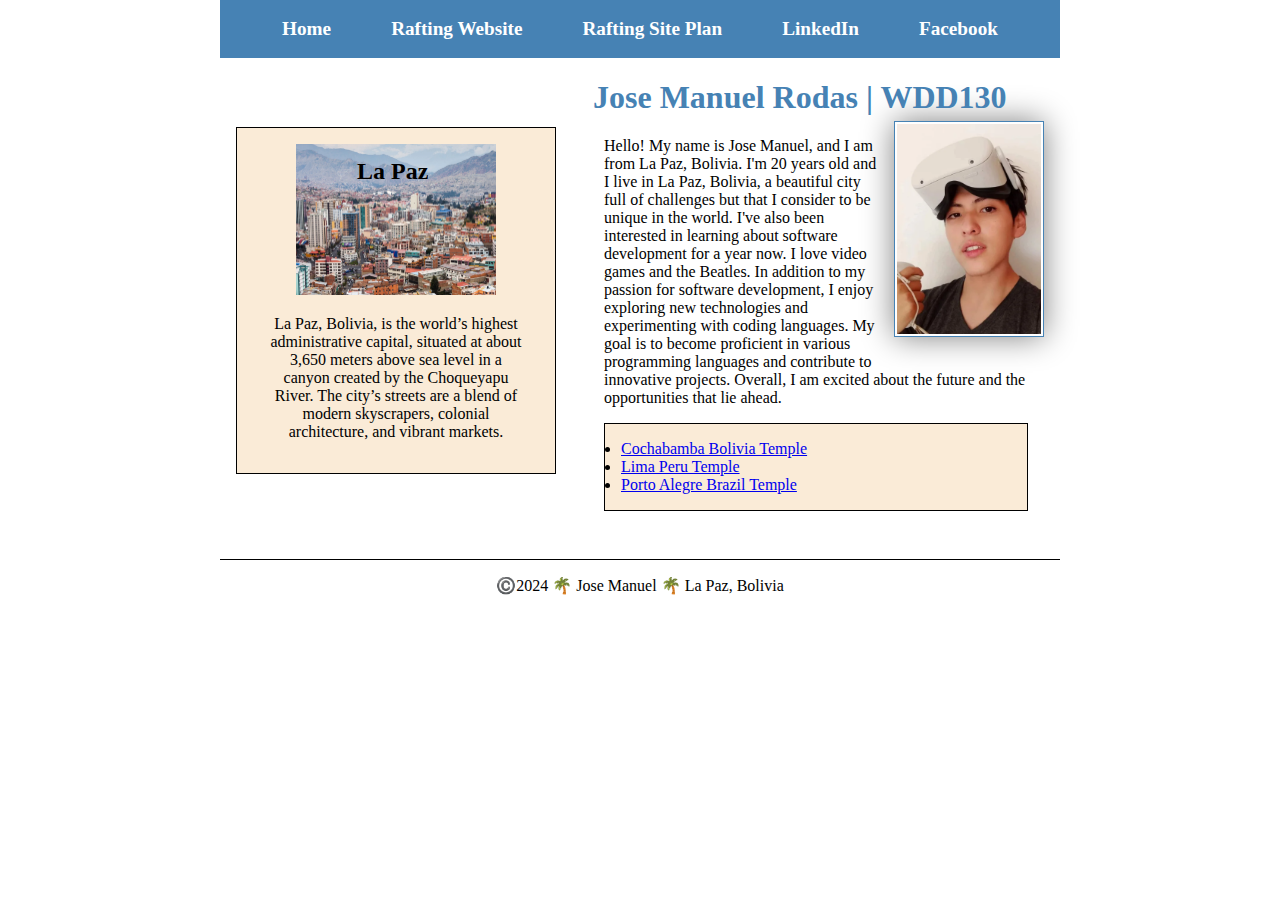
<file: index.html>
<!DOCTYPE html>
<html lang="en-US">
<head>
    <meta charset="utf-8">
    <meta name="viewport" content="width=device-width, initial-scale=1.0">
    <meta name="description" content="Jose Manuel Rodas - BYU-Idaho WDD130 Course home page">
    <meta name="author" content="Jose Manuel Rodas">
    <link rel="stylesheet" href="styles/styles.css">
    <title>Jose Manuel Rodas Villarroel | WDD 130</title>
</head>
<body>
    <header>
        <nav>
            <a href="https://josemarodas.github.io/wdd130/wwr/index.html">Home</a>
            <a href="https://josemarodas.github.io/wdd130/wwr/index.html">Rafting Website</a>
            <a href="https://josemarodas.github.io/wdd130/wwr/index.html">Rafting Site Plan</a>
            <a href="https://linkedin.com">LinkedIn</a>
            <a href="https://facebook.com">Facebook</a>
        </nav>
    </header>
    <div class="grid">
        <main>
            <h1>Jose Manuel Rodas | WDD130</h1>
            <img src="images/profile.png" alt="Hello, my name is Jose Manuel Rodas Villarroel" width="200">
            <p>Hello! My name is Jose Manuel, and I am from La Paz, Bolivia. I'm 20 years old and I live in La Paz, Bolivia, a beautiful city full of challenges but that I consider to be unique in the world. I've also been interested in learning about software development for a year now. I love video games and the Beatles. In addition to my passion for software development, I enjoy exploring new technologies and experimenting with coding languages. My goal is to become proficient in various programming languages and contribute to innovative projects. Overall, I am excited about the future and the opportunities that lie ahead.</p>

            <ul class="box">
                <li><a href="https://www.churchofjesuschrist.org/temples/details/cochabamba-bolivia-temple?lang=eng" target="_blank">Cochabamba Bolivia Temple</a></li>
                <li><a href="https://www.churchofjesuschrist.org/temples/details/lima-peru-temple?lang=eng" target="_blank">Lima Peru Temple</a></li>
                <li><a href="https://www.churchofjesuschrist.org/temples/details/porto-alegre-brazil-temple?lang=eng" target="_blank">Porto Alegre Brazil Temple</a></li>
            </ul>
        </main>
        <aside class="box">
          <h2>La Paz</h2>
          <img src="images/lapazimg.webp" alt="La Paz landscape">
            <p>La Paz, Bolivia, is the world’s highest administrative capital, situated at about 3,650 meters above sea level in a canyon created by the Choqueyapu River. The city’s streets are a blend of modern skyscrapers, colonial architecture, and vibrant markets.</p>
        </aside>
    </div>
    <footer>
      <p>©️2024 🌴 Jose Manuel 🌴 La Paz, Bolivia</p>
    </footer>
</body>
</html>
</file>
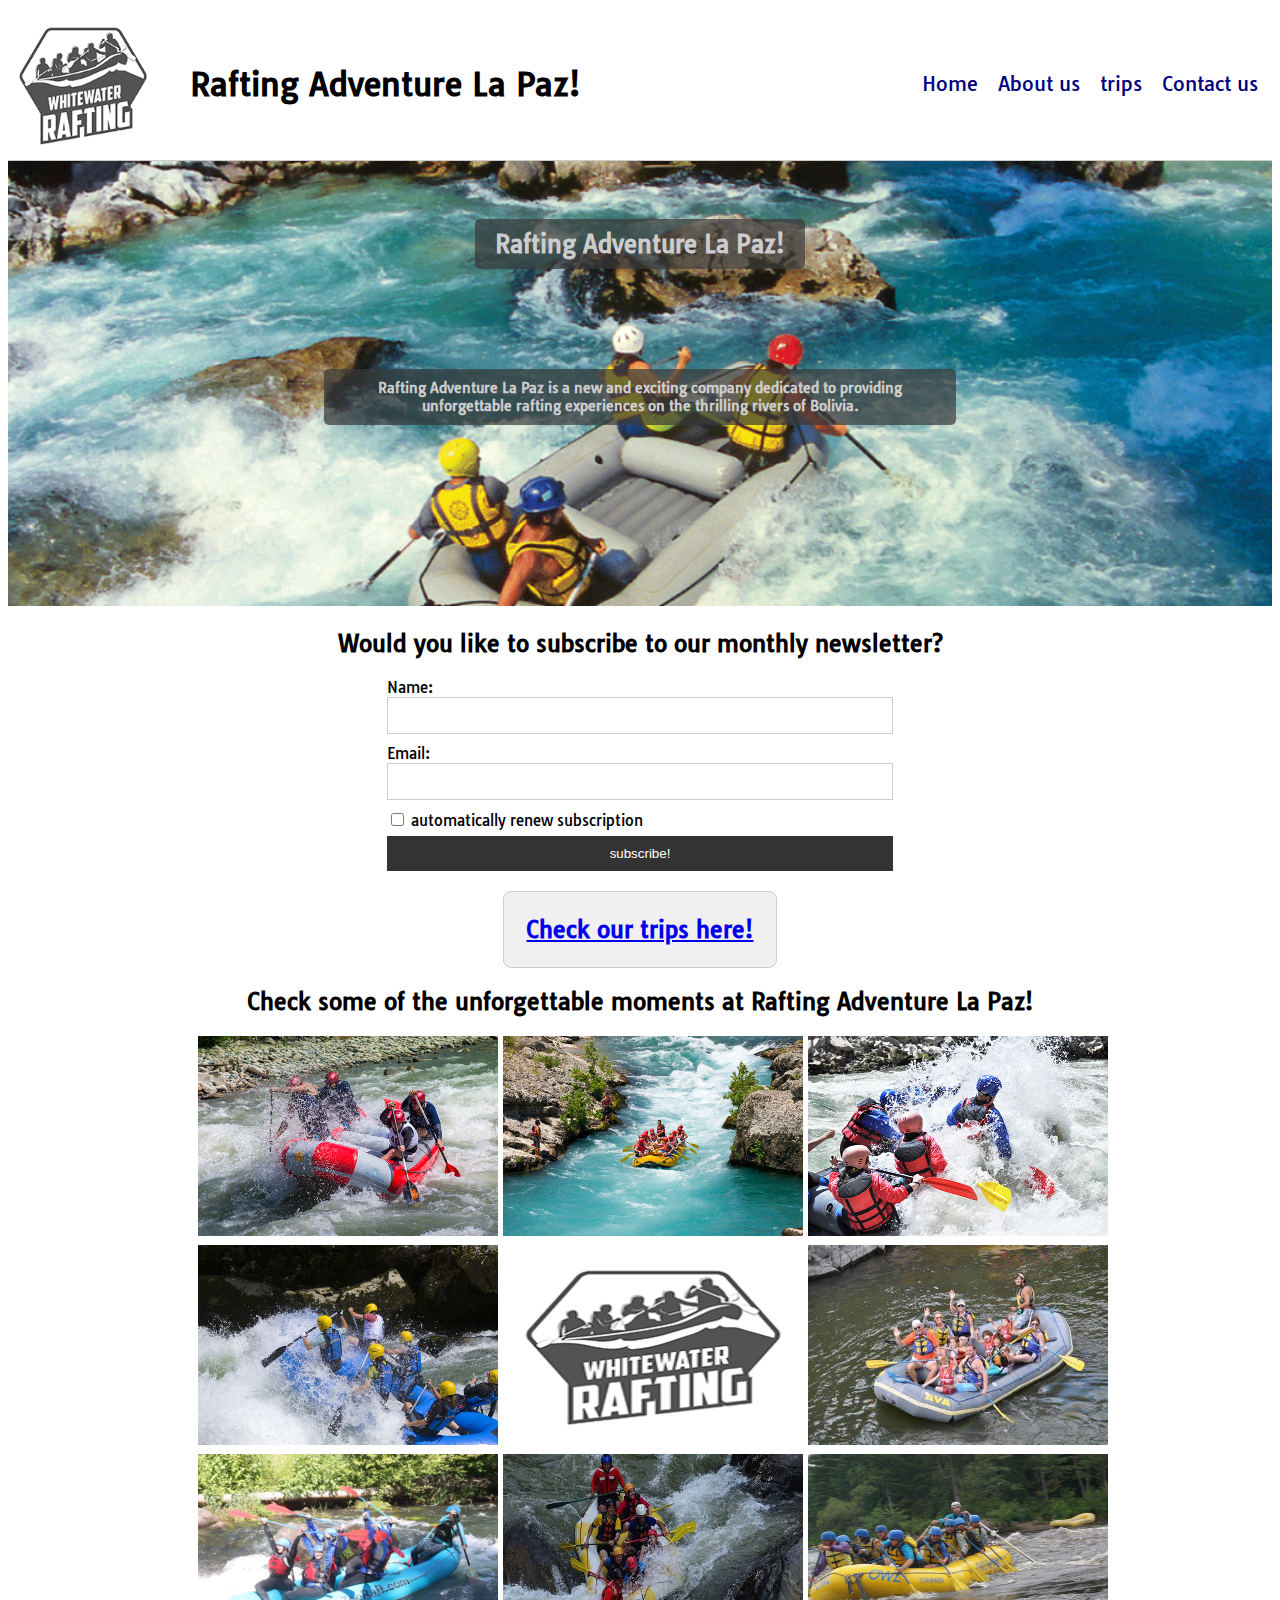
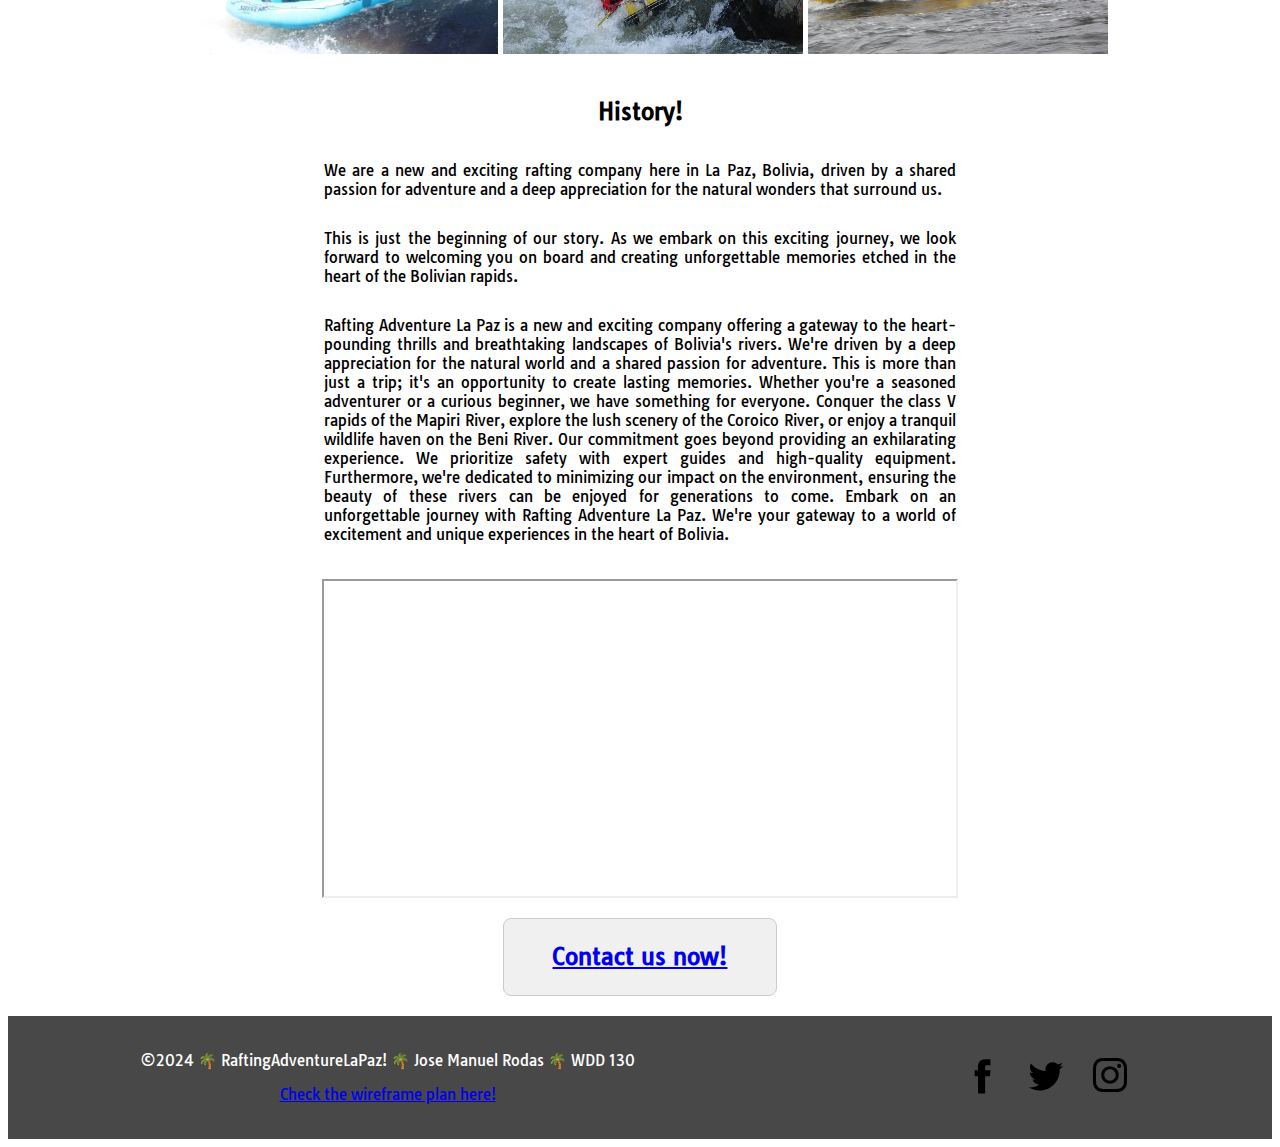
<file: wwr/index.html>
<!DOCTYPE html>
<html lang="en-US">
  <head>
    <meta charset="utf-8">
    <meta name="viewport" content="width=device-width,initial-scale=1.0">
    <title>Home - Rafting Adventure La Paz! </title>
    <meta name="description" content="This is the company's main page. From here, you are redirected to the rest.">
    <meta name="author" content="jose Manuel Rodas">
    <link rel="stylesheet" href="styles/rafting.css">
  </head>

  <body>
    <header>
      <img src="images/logo4.png" alt="Logo"  width="150">
      <h1>Rafting Adventure La Paz!</h1>
      <nav>
          <ul class="navigation">
            <li><a href="https://josemarodas.github.io/wdd130/wwr/index.html">Home</a></li>
            <li><a href="https://josemarodas.github.io/wdd130/wwr/about.html">About us</a></li>
            <li><a href="https://josemarodas.github.io/wdd130/wwr/trips.html">trips</a></li>
            <li><a href="https://josemarodas.github.io/wdd130/wwr/contact.html">Contact us</a></li>
          </ul>
      </nav>
  </header>




    <main>
      <div class="hero">
        <img src="images/home.png" alt="river">
        <h1>Rafting Adventure La Paz!</h1>
        <h2>Rafting Adventure La Paz is a new and exciting company dedicated to providing unforgettable rafting experiences on the thrilling rivers of Bolivia.</h2>
    </div>

    <h2 class="separador">Would you like to subscribe to our monthly newsletter?</h2>

    <div class="contact-form">

      <form action="#">
        
        <label for="name">Name:</label>
        <input type="text" id="name" name="name" required>

        <label for="email">Email:</label>
        <input type="email" id="email" name="email" required>
        <label for="subscribe">
          <input type="checkbox" id="subscribe" name="subscribe">
          automatically renew subscription
        </label>
        <button type="submit" class="botton">subscribe!</button>
      </form>
    </div>

    <div class="separador-botton"><h2><a href="trips.html">Check our trips here!</a></h2></div>

    <h2 class="separador-large">Check some of the unforgettable moments at Rafting Adventure La Paz!</h2>


    <div class="matriz">
      <div class="casilla"><img src="images/main4.jpg" alt="images/main1.jpg" width="300" height="200"></div>
      <div class="casilla"><img src="images/main2.jpg" alt="images/main1.jpg" width="300" height="200"></div>
      <div class="casilla"><img src="images/main3.jpg" alt="images/main1.jpg" width="300" height="200"></div>
      <div class="casilla"><img src="images/main1.jpg" alt="images/main1.jpg" width="300" height="200"></div>
      <div class="casilla"><img src="images/logo4.png" alt="images/main1.jpg" width="300" height="200"></div>
      <div class="casilla"><img src="images/main6.jpeg" alt="images/main1.jpg" width="300" height="200"></div>
      <div class="casilla"><img src="images/main8.jpg" alt="images/main1.jpg" width="300" height="200"></div>
      <div class="casilla"><img src="images/main7.jpg" alt="images/main1.jpg" width="300" height="200"></div>
      <div class="casilla"><img src="images/main9.jpg" alt="images/main1.jpg" width="300" height="200"></div>
    </div>
    

    <section class="contact-info">
      <h2 class="separador">History!</h2>
      <p>We are a new and exciting rafting company here in La Paz, Bolivia, driven by a shared passion for adventure and a deep appreciation for the natural wonders that surround us. </p>
      <p>This is just the beginning of our story. As we embark on this exciting journey, we look forward to welcoming you on board and creating unforgettable memories etched in the heart of the Bolivian rapids. </p>
      <p>Rafting Adventure La Paz is a new and exciting company offering a gateway to the heart-pounding thrills and breathtaking landscapes of Bolivia's rivers. We're driven by a deep appreciation for the natural world and a shared passion for adventure.

        This is more than just a trip; it's an opportunity to create lasting memories. Whether you're a seasoned adventurer or a curious beginner, we have something for everyone. Conquer the class V rapids of the Mapiri River, explore the lush scenery of the Coroico River, or enjoy a tranquil wildlife haven on the Beni River.
        
        Our commitment goes beyond providing an exhilarating experience. We prioritize safety with expert guides and high-quality equipment.  Furthermore, we're dedicated to minimizing our impact on the environment, ensuring the beauty of these rivers can be enjoyed for generations to come.
        
        Embark on an unforgettable journey with Rafting Adventure La Paz. We're your gateway to a world of excitement and unique experiences in the heart of Bolivia. </p>
    </section>

    <iframe width="560" height="315" src="https://www.youtube.com/embed/6pVNewH4_PY?si=h1ymdIiXJaTQM05w" title="YouTube video player" allow="accelerometer; autoplay; clipboard-write; encrypted-media; gyroscope; picture-in-picture; web-share" referrerpolicy="strict-origin-when-cross-origin" allowfullscreen class="separador"></iframe>

    <div class="separador-botton"><h2><a href="contact.html">Contact us now!</a></h2></div>


    </main>
    
    <footer>
    
      <div class="contenedor">
        <div class="logo">
          <p>©2024 🌴 RaftingAdventureLaPaz! 🌴 Jose Manuel Rodas 🌴 WDD 130</p>
          <p><a href="https://app.moqups.com/Nqrs5NnYlxQltA5nu0N67SnGBFyj7POd/view/page/ad64222d5">Check the wireframe plan here!</a></p>
        </div>
        <div class="enlaces">
          <a href="https://facebook.com">
            <img src="images/facebook.svg" alt="Facebook" width="40">
          </a>
          <a href="https://twitter.com">
            <img src="images/twitter.svg" alt="Twitter" width="40">
          </a>
          <a href="https://instagram.com">
            <img src="images/twitter2.svg" alt="Instagram" width="40">
          </a>
        </div>
      </div>
    </footer>
  </body>
</html>
</file>
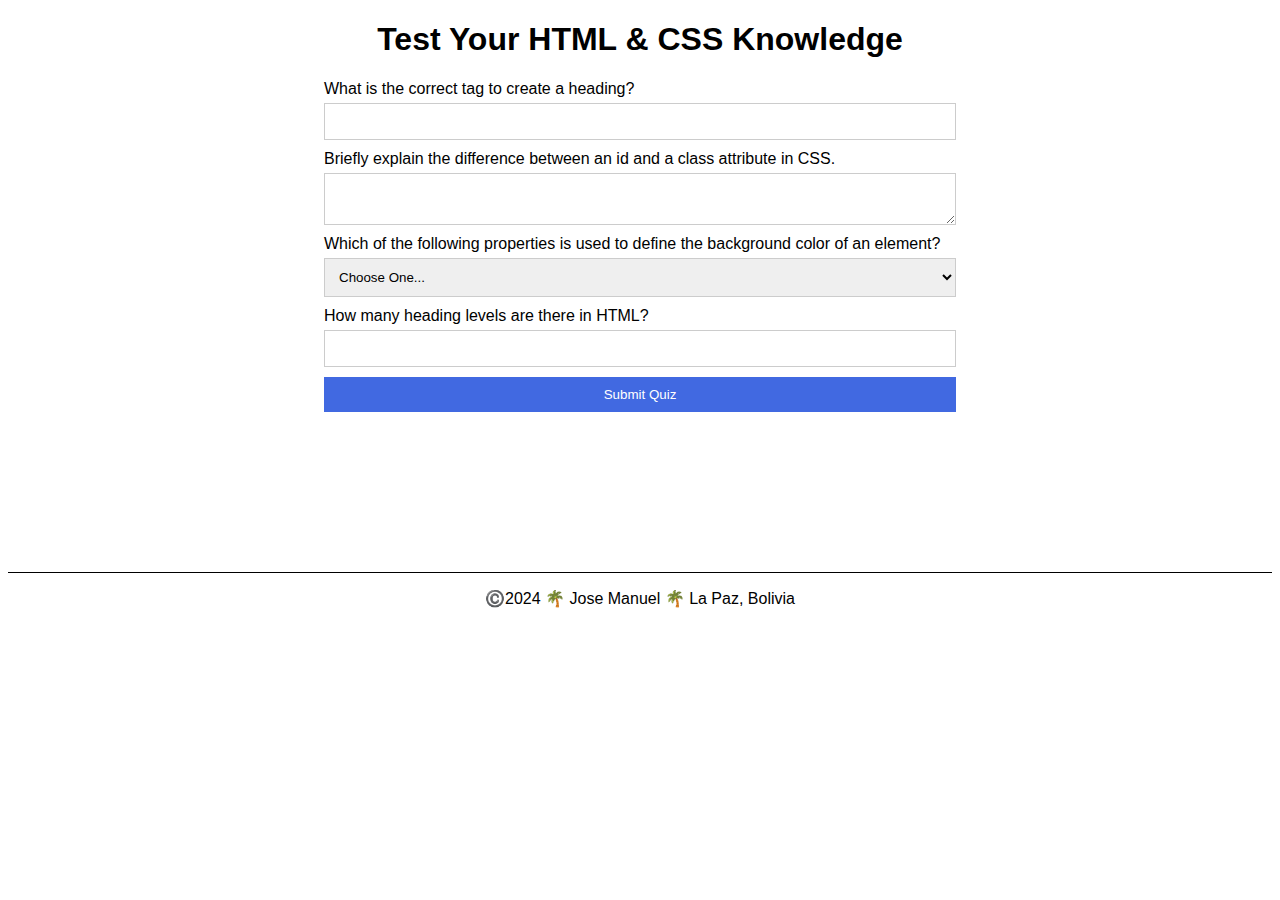
<file: quiz.html>
<!DOCTYPE html>
<html lang="en">
<head>
  <meta charset="UTF-8">
  <meta name="viewport" content="width=device-width, initial-scale=1.0">
  <meta name="description" content="Jose Manuel Rodas - BYU-Idaho WDD130 HTML & CSS Quiz">
  <meta name="author" content="Jose Manuel Rodas">
  <title>HTML & CSS Quiz</title>
  <link rel="stylesheet" href="styles/quiz.css">
</head>
<body>
  <h1>Test Your HTML & CSS Knowledge</h1>
  <form action="#">
    <label for="q1">What is the correct tag to create a heading?</label>
    <input type="text" id="q1" name="q1" required>

    <label for="q2"> Briefly explain the difference between an id and a class attribute in CSS.</label>
    <textarea id="q2" name="q2" required></textarea>

    <label for="q3">Which of the following properties is used to define the background color of an element?</label>
    <select id="q3" name="q3" required>
      <option value="" selected disabled>Choose One...</option>
      <option value="background">Background</option>
      <option value="color">Color</option>
      <option value="background-color">Background Color</option>
    </select>

    <label for="q4">How many heading levels are there in HTML?</label>
    <input type="number" id="q4" name="q4" min="1" max="100" required>

    <button type="submit" class="submit-btn">Submit Quiz</button>
  </form>
  <footer>
    <p>©️2024 🌴 Jose Manuel 🌴 La Paz, Bolivia</p>
  </footer>
</body>
</html>
</file>
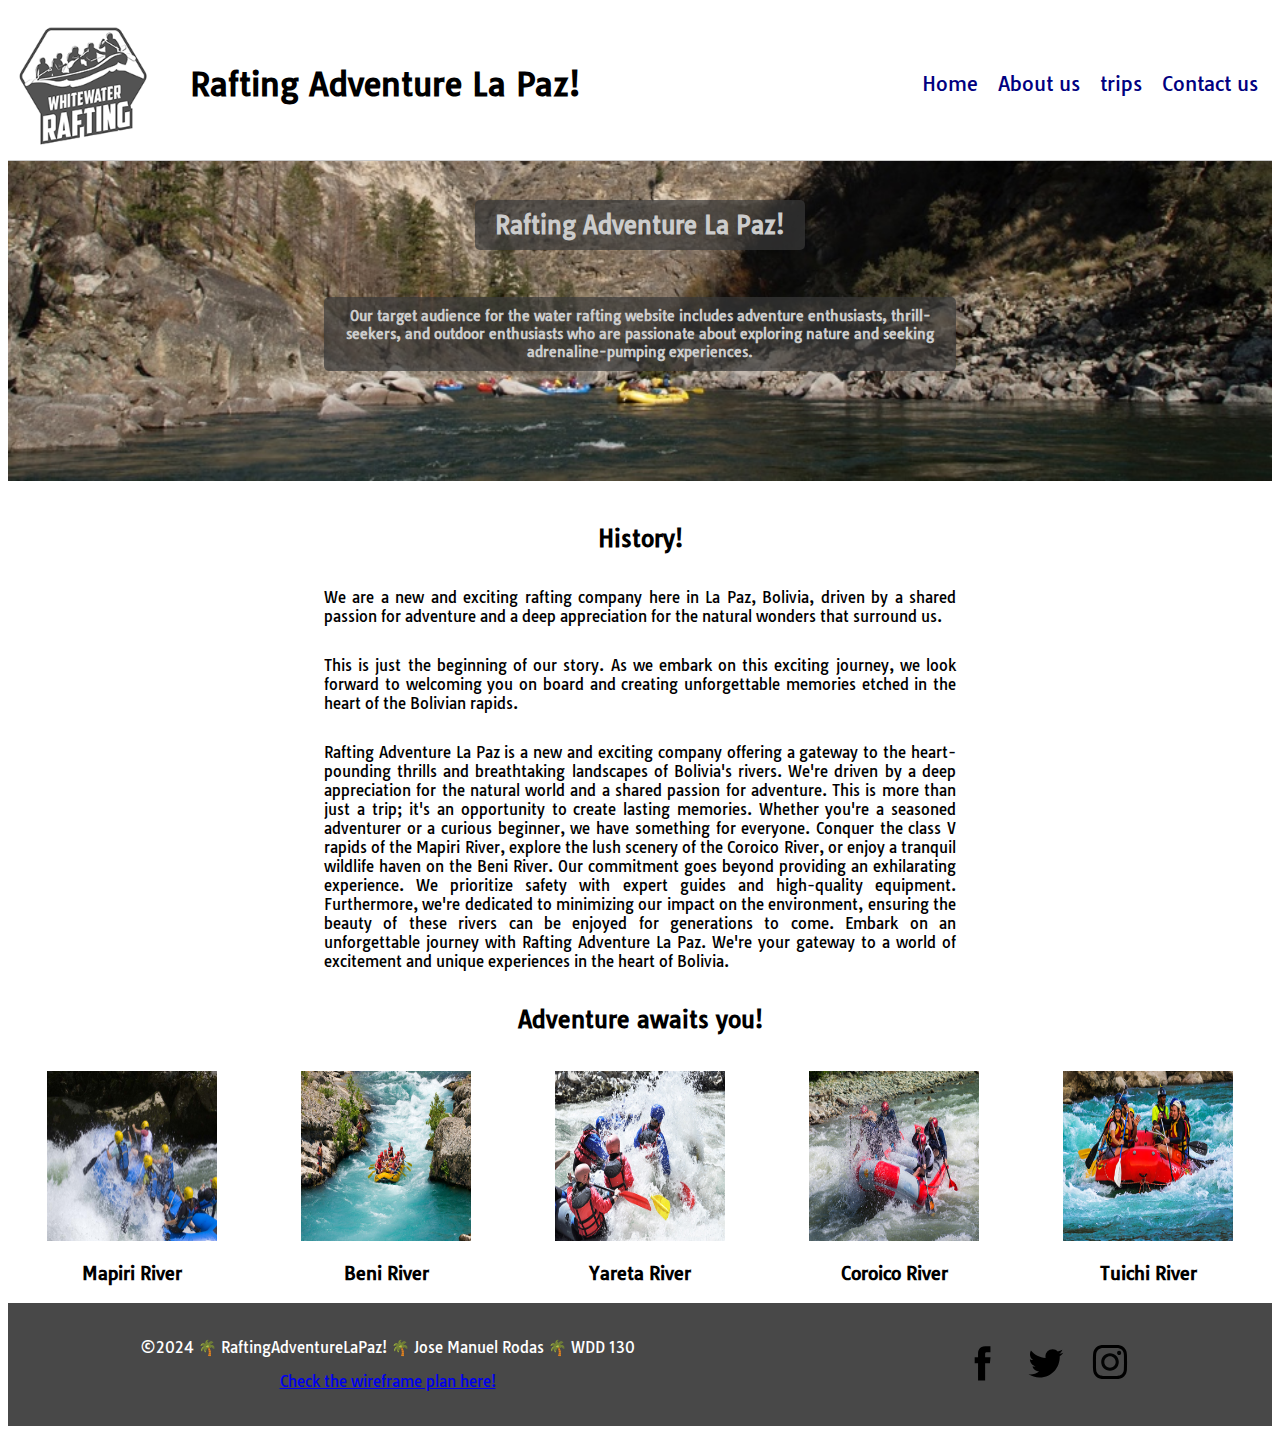
<file: wwr/about.html>
<!DOCTYPE html>
<html lang="en-US">
  <head>
    <meta charset="utf-8">
    <meta name="viewport" content="width=device-width,initial-scale=1.0">
    <title>About Us - Rafting Adventure La Paz! </title>
    <meta name="description" content="this page provides information and history about our services.">
    <meta name="author" content="jose Manuel Rodas">
    <link rel="stylesheet" href="styles/rafting.css">
  </head>

  <body>
    <header>
      <img src="images/logo4.png" alt="Logo"  width="150">
      <h1>Rafting Adventure La Paz!</h1>
      <nav>
          <ul class="navigation">
            <li><a href="https://josemarodas.github.io/wdd130/wwr/index.html">Home</a></li>
            <li><a href="https://josemarodas.github.io/wdd130/wwr/about.html">About us</a></li>
            <li><a href="https://josemarodas.github.io/wdd130/wwr/trips.html">trips</a></li>
            <li><a href="https://josemarodas.github.io/wdd130/wwr/contact.html">Contact us</a></li>
          </ul>
      </nav>
  </header>
    <main>
        <div class="hero">
            <img src="images/river.jpg" alt="river">
            <h1>Rafting Adventure La Paz!</h1>
            <h2>Our target audience for the water rafting website includes adventure enthusiasts, thrill-seekers, and outdoor enthusiasts who are passionate about exploring nature and seeking adrenaline-pumping experiences.</h2>
        </div>


          <section class="contact-info">
            <h2 class="separador">History!</h2>
            <p>We are a new and exciting rafting company here in La Paz, Bolivia, driven by a shared passion for adventure and a deep appreciation for the natural wonders that surround us. </p>
            <p>This is just the beginning of our story. As we embark on this exciting journey, we look forward to welcoming you on board and creating unforgettable memories etched in the heart of the Bolivian rapids. </p>
            <p>Rafting Adventure La Paz is a new and exciting company offering a gateway to the heart-pounding thrills and breathtaking landscapes of Bolivia's rivers. We're driven by a deep appreciation for the natural world and a shared passion for adventure.

              This is more than just a trip; it's an opportunity to create lasting memories. Whether you're a seasoned adventurer or a curious beginner, we have something for everyone. Conquer the class V rapids of the Mapiri River, explore the lush scenery of the Coroico River, or enjoy a tranquil wildlife haven on the Beni River.
              
              Our commitment goes beyond providing an exhilarating experience. We prioritize safety with expert guides and high-quality equipment.  Furthermore, we're dedicated to minimizing our impact on the environment, ensuring the beauty of these rivers can be enjoyed for generations to come.
              
              Embark on an unforgettable journey with Rafting Adventure La Paz. We're your gateway to a world of excitement and unique experiences in the heart of Bolivia. </p>
          </section>
          
          
          <h2 class="separador">Adventure awaits you!</h2>
      
          <section class="adventure-profiles">

            <div class="adventure">
                <div class="adventure-info">
                  <figure><img src="images/main1.jpg" alt="Jose Manuel"></figure>
                  <h3>Mapiri River</h3>

                </div>
              </div>
          
            <div class="adventure">
                <div class="adventure-info">
                  <figure><img src="images/main2.jpg" alt="Jose Manuel"></figure>
                  <h3>Beni River</h3>
                </div>
              </div>
          
            <div class="adventure">
                <div class="adventure-info">
                  <figure><img src="images/main3.jpg" alt="Jose Manuel"></figure>

                  <h3>Yareta River</h3>

                </div>
              </div>
            <div class="adventure">
                <div class="adventure-info">
                  <figure><img src="images/main4.jpg" alt="Jose Manuel"></figure>

                  <h3>Coroico River </h3>
                </div>
              </div>
            <div class="adventure">
                <div class="adventure-info">
                  <figure><img src="images/main5.jpg" alt="Jose Manuel"></figure>

                  <h3>Tuichi River</h3>
                </div>
              </div>


          </section>

    </main>
    
    <footer>
    
      <div class="contenedor">
        <div class="logo">
          <p>©2024 🌴 RaftingAdventureLaPaz! 🌴 Jose Manuel Rodas 🌴 WDD 130</p>
          <p><a href="https://app.moqups.com/1E2ooCnWMgtVulHUfvJ0PT9pUT8XqrC2/view/page/ad64222d5">Check the wireframe plan here!</a></p>
        </div>
        <div class="enlaces">
          <a href="https://facebook.com">
            <img src="images/facebook.svg" alt="Facebook" width="40">
          </a>
          <a href="https://twitter.com">
            <img src="images/twitter.svg" alt="Twitter" width="40">
          </a>
          <a href="https://instagram.com">
            <img src="images/twitter2.svg" alt="Instagram" width="40">
          </a>
        </div>
      </div>
    </footer>
  </body>
</html>
</file>
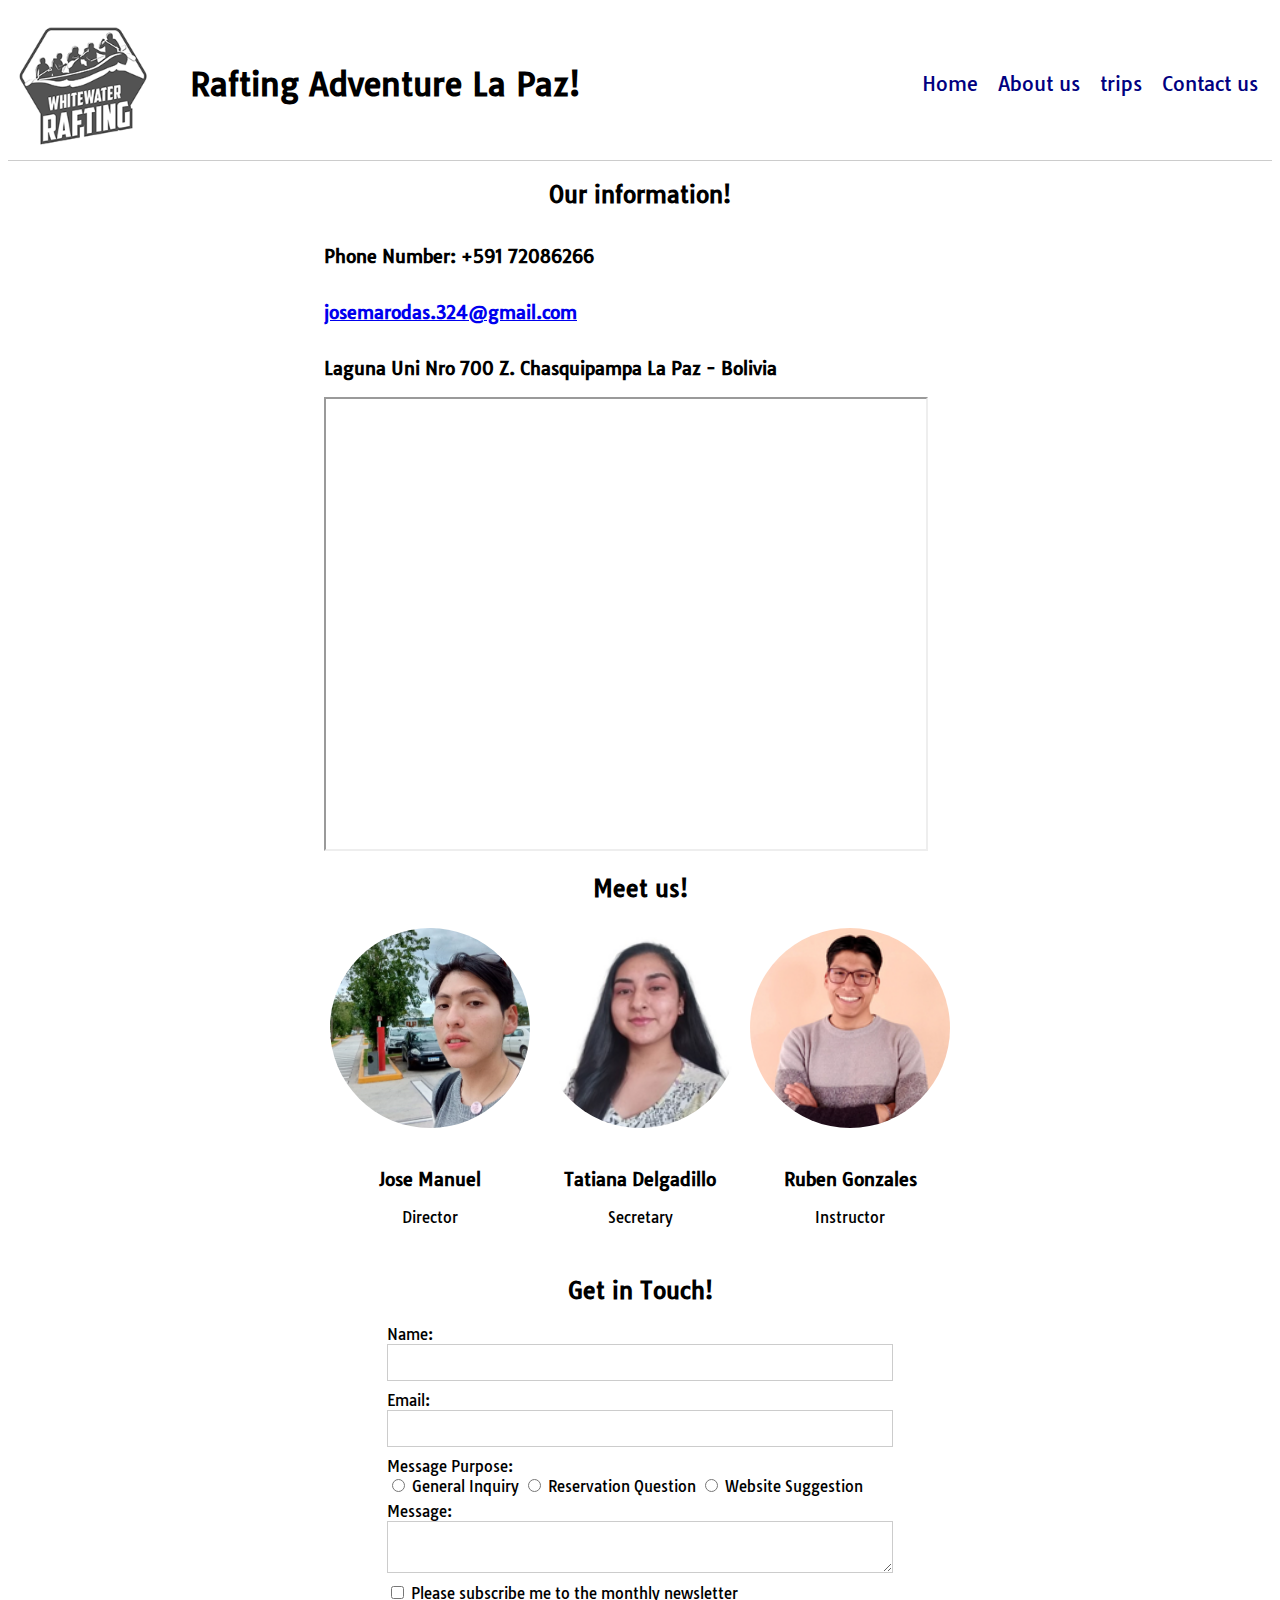
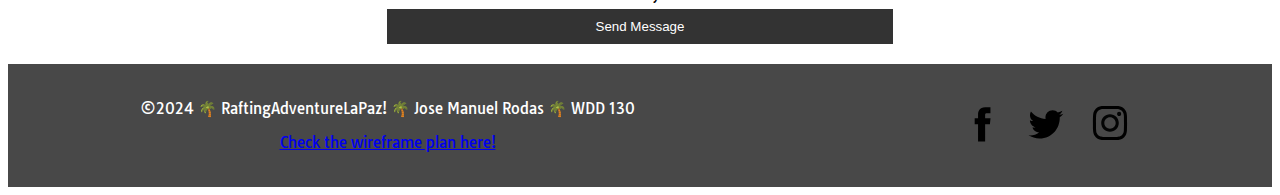
<file: wwr/contact.html>
<!DOCTYPE html>
<html lang="en-US">
  <head>
    <meta charset="utf-8">
    <meta name="viewport" content="width=device-width,initial-scale=1.0">
    <title>Contact - Rafting Adventure La Paz!</title>
    <meta name="description" content="This page provides all the information you need about the company, employees, and how to reach us. I included my 
    contact details and a contact form.">
    <meta name="author" content="jose Manuel Rodas">
    <link rel="stylesheet" href="styles/rafting.css">
  </head>

  <body>
    <header>
      <img src="images/logo4.png" alt="Logo"  width="150">
      <h1>Rafting Adventure La Paz!</h1>
      <nav>
          <ul class="navigation">
            <li><a href="https://josemarodas.github.io/wdd130/wwr/index.html">Home</a></li>
            <li><a href="https://josemarodas.github.io/wdd130/wwr/about.html">About us</a></li>
            <li><a href="https://josemarodas.github.io/wdd130/wwr/trips.html">trips</a></li>
            <li><a href="https://josemarodas.github.io/wdd130/wwr/contact.html">Contact us</a></li>
          </ul>
      </nav>
  </header>
  
  <main>

    <h2 class="separador">Our information!</h2>

    
    <section class="contact-info">
      <h3>Phone Number: +591 72086266</h3>
      <h3><a href="mailto:josemarodas.324@gmail.com"> josemarodas.324@gmail.com</a></h3>
      <h3>Laguna Uni Nro 700 Z. Chasquipampa La Paz - Bolivia</h3>
      <div class="map-container">
        <iframe src="https://www.google.com/maps/embed?pb=!1m14!1m12!1m3!1d4554.801091501426!2d-68.01304616890488!3d-16.546838095766798!2m3!1f0!2f0!3f0!3m2!1i1024!2i768!4f13.1!5e0!3m2!1sen!2sbo!4v1712715864019!5m2!1sen!2sbo" width="600" height="450" allowfullscreen="" loading="lazy" referrerpolicy="no-referrer-when-downgrade"></iframe>
        </div>
    </section>


    <h2 class="separador">Meet us!</h2>

    <section class="employee-profiles">

      <div class="employees">
        <img src="images/emp3.jpeg" alt="Jose Manuel">
          <div class="profile-info">
            <h3>Jose Manuel</h3>
            <p>Director</p>
          </div>
        </div>
    
      <div class="employees">
        <img src="images/emp4.webp" alt="images/emp4.webp">
          <div class="profile-info">
            <h3>Tatiana Delgadillo</h3>
            <p>Secretary</p>
          </div>
        </div>
    
      <div class="employees">
        <img src="images/emp2.webp" alt="Ruben Gonzales">
          <div class="profile-info">
            <h3>Ruben Gonzales</h3>
            <p>Instructor</p>
          </div>
        </div>
    </section>

    <h2 class="separador">Get in Touch!</h2>


    <div class="contact-form">

      <form action="#">
        
        <label for="name">Name:</label>
        <input type="text" id="name" name="name" required>

        <label for="email">Email:</label>
        <input type="email" id="email" name="email" required>

        <label>Message Purpose:</label>
        <div class="radio-group">
          <input type="radio" id="general" name="purpose" value="general" required>
          <label for="general">General Inquiry</label>
          <input type="radio" id="reservation" name="purpose" value="reservation" required>
          <label for="reservation">Reservation Question</label>
          <input type="radio" id="website" name="purpose" value="website" required>
          <label for="website">Website Suggestion</label>
        </div>

        <label for="message">Message:</label>
        <textarea id="message" name="message" required></textarea>

        <label for="subscribe">
          <input type="checkbox" id="subscribe" name="subscribe">
          Please subscribe me to the monthly newsletter
        </label>
        <button type="submit" class="botton">Send Message</button>
      </form>
    </div>
  </main>

  <footer>
    
    <div class="contenedor">
      <div class="logo">
        <p>©2024 🌴 RaftingAdventureLaPaz! 🌴 Jose Manuel Rodas 🌴 WDD 130</p>
        <p><a href="https://app.moqups.com/1E2ooCnWMgtVulHUfvJ0PT9pUT8XqrC2/view/page/ad64222d5">Check the wireframe plan here!</a></p>
      </div>
      <div class="enlaces">
        <a href="https://facebook.com">
          <img src="images/facebook.svg" alt="Facebook" width="40">
        </a>
        <a href="https://twitter.com">
          <img src="images/twitter.svg" alt="Twitter" width="40">
        </a>
        <a href="https://instagram.com">
          <img src="images/twitter2.svg" alt="Instagram" width="40">
        </a>
      </div>
    </div>
  </footer>
  </body>
</html>
</file>
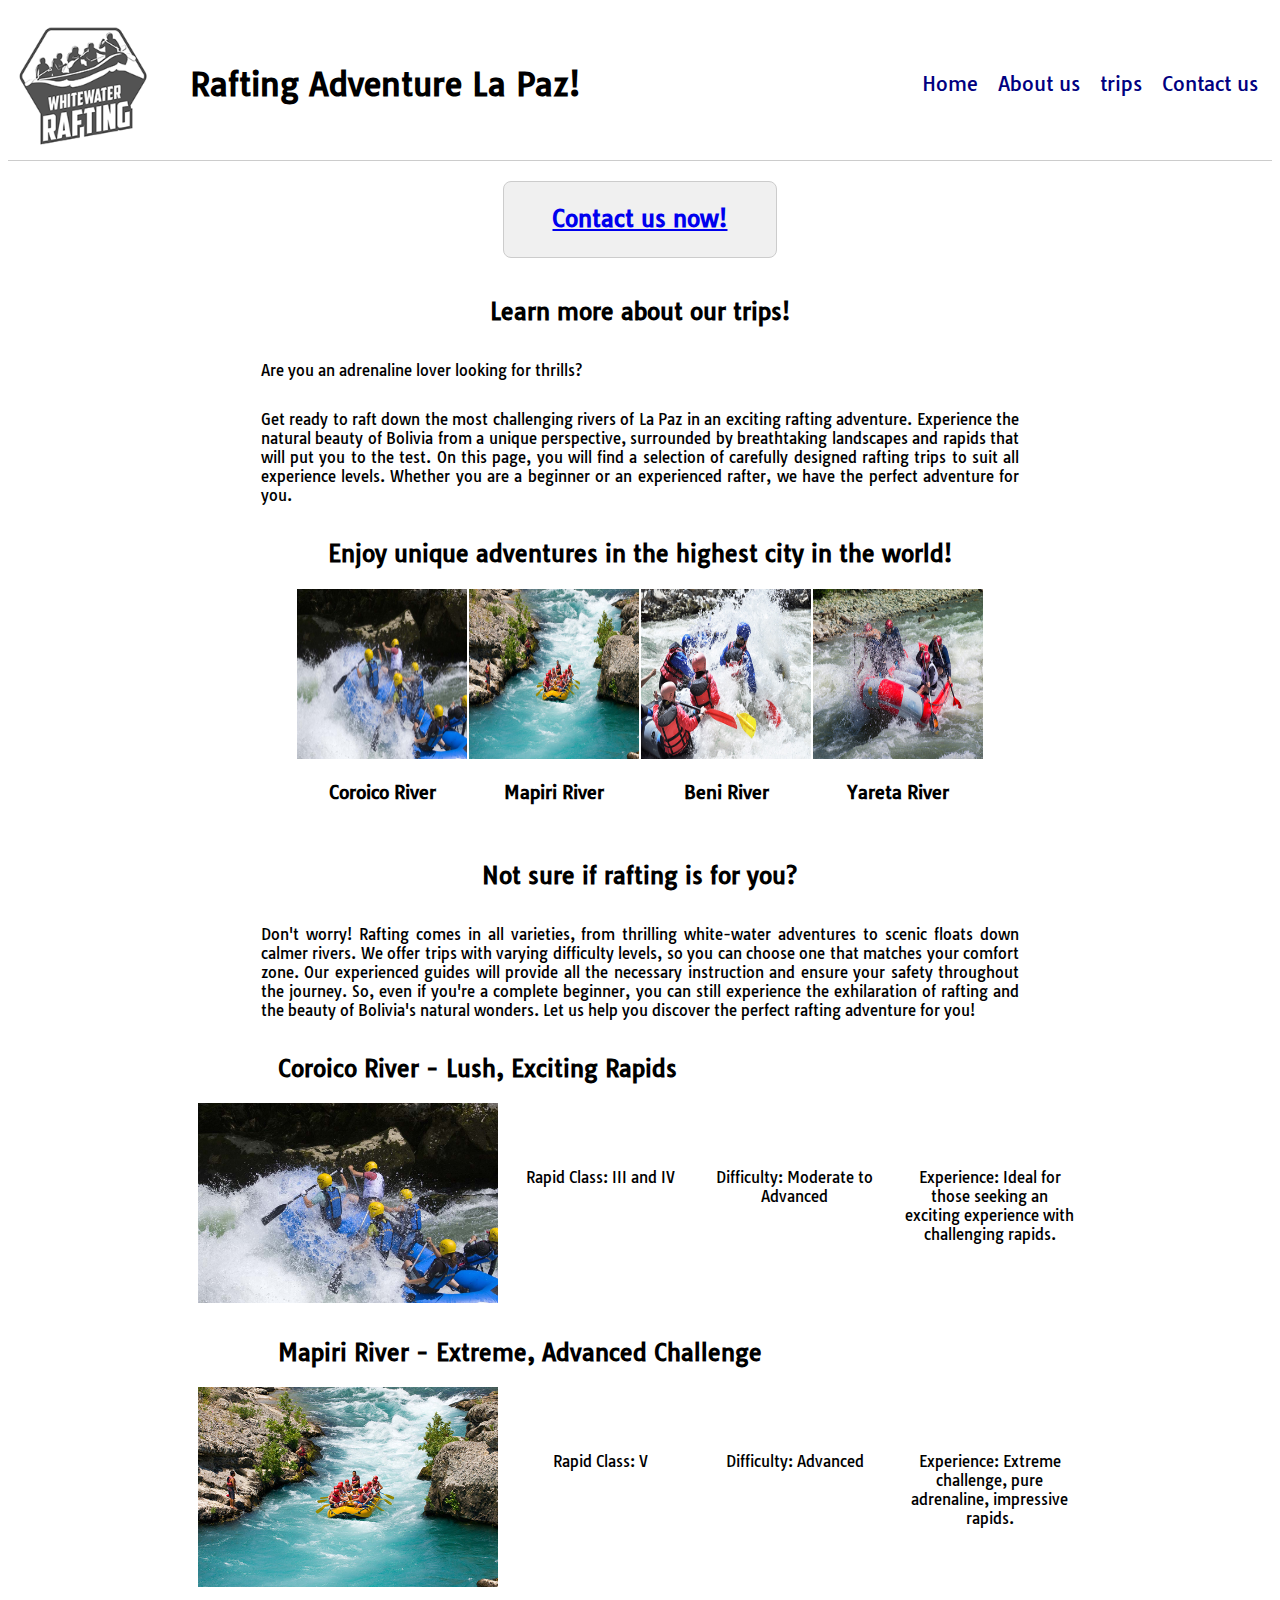
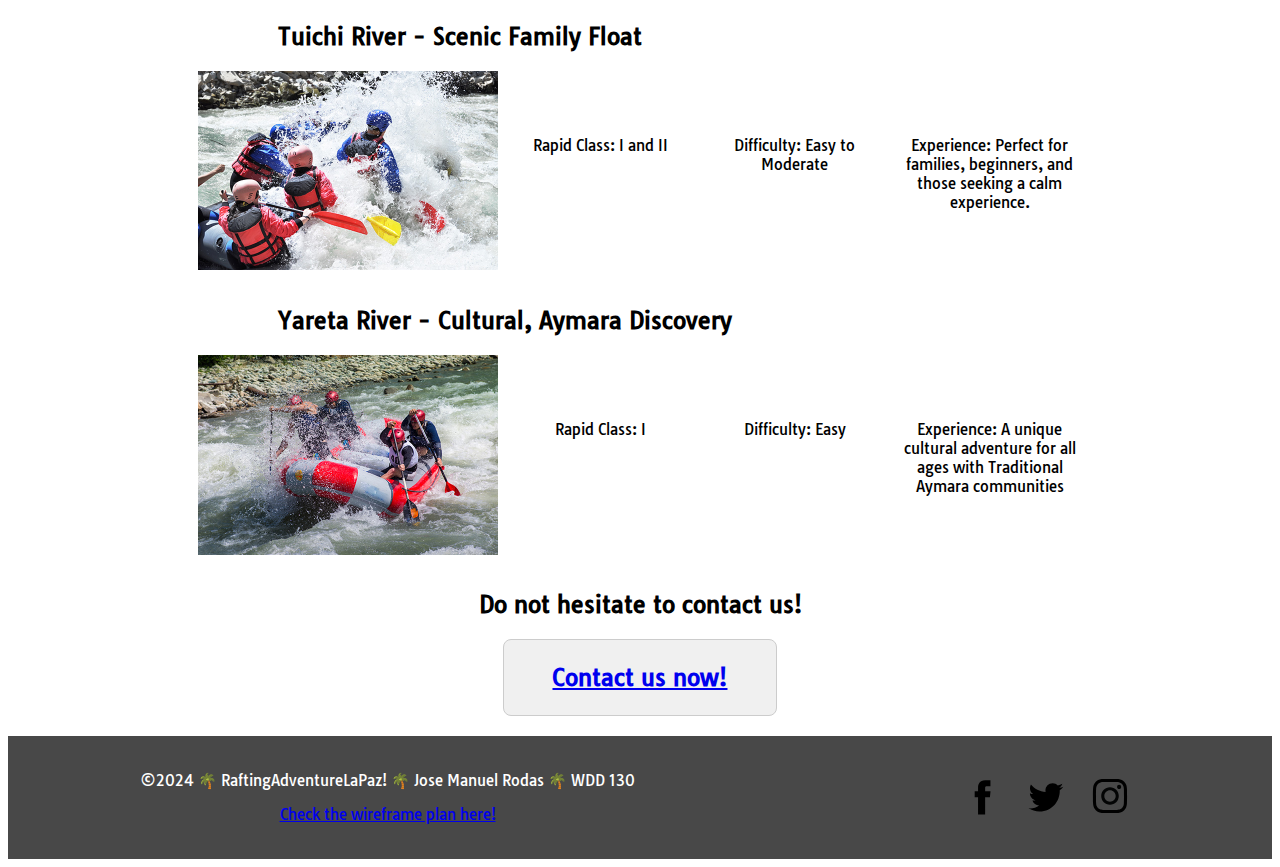
<file: wwr/trips.html>
<!DOCTYPE html>
<html lang="en-US">
  <head>
    <meta charset="utf-8">
    <meta name="viewport" content="width=device-width,initial-scale=1.0">
    <title>Trips - Rafting Adventure La Paz!</title>
    <meta name="description" content="On this page, examples of routes and the services offered are displayed.">
    <meta name="author" content="jose Manuel Rodas">
    <link rel="stylesheet" href="styles/rafting.css">
  </head>

  <body>
    <header>
      <img src="images/logo4.png" alt="Logo"  width="150">
      <h1>Rafting Adventure La Paz!</h1>
      <nav>
          <ul class="navigation">
            <li><a href="https://josemarodas.github.io/wdd130/wwr/index.html">Home</a></li>
            <li><a href="https://josemarodas.github.io/wdd130/wwr/about.html">About us</a></li>
            <li><a href="https://josemarodas.github.io/wdd130/wwr/trips.html">trips</a></li>
            <li><a href="https://josemarodas.github.io/wdd130/wwr/contact.html">Contact us</a></li>
          </ul>
      </nav>
  </header>
    <main>

        <div class="separador-botton"><h2><a href="contact.html">Contact us now!</a></h2></div>


          <section class="info">
            <h2 class="separador">Learn more about our trips!</h2>
            <p>Are you an adrenaline lover looking for thrills?</p>
            <p>Get ready to raft down the most challenging rivers of La Paz in an exciting rafting adventure. Experience the natural beauty of Bolivia from a unique perspective,
               surrounded by breathtaking landscapes and rapids that will put you to the test. On this page, you will find a selection of carefully designed rafting trips to suit all experience levels. Whether you are a beginner or an experienced rafter, we have the perfect adventure for you.</p>
          </section>
          
          
          <h2 class="separador">Enjoy unique adventures in the highest city in the world!</h2>
      
          <section class="adventure-profiles">

            <div class="adventure">
              <img src="images/main1.jpg" alt="Jose Manuel">
                <div class="adventure-info">
                  <h3>Coroico River </h3>
                </div>
              </div>
          
            <div class="adventure">
              <img src="images/main2.jpg" alt="images/emp4.webp">
                <div class="adventure-info">
                  <h3>Mapiri River</h3>
                </div>
              </div>
          
            <div class="adventure">
              <img src="images/main3.jpg" alt="Ruben Gonzales">
                <div class="adventure-info">
                  <h3>Beni River</h3>
                </div>
              </div>
            <div class="adventure">
              <img src="images/main4.jpg" alt="Ruben Gonzales">
                <div class="adventure-info">
                  <h3>Yareta River</h3>
                </div>
              </div>
          </section>





          <section class="info">
            <h2 class="separador">Not sure if rafting is for you?</h2>
            <p>Don't worry! Rafting comes in all varieties, from thrilling white-water adventures to scenic floats down calmer rivers. We offer trips with varying difficulty levels, so you can choose one that matches your comfort zone.
               Our experienced guides will provide all the necessary instruction and ensure your safety throughout the journey.  So, even if you're a complete beginner, you can still experience the exhilaration of rafting and the beauty of Bolivia's natural wonders. Let us help you discover the perfect rafting adventure for you!</p>
          </section>



        <h2 class="trips-name">Coroico River - Lush, Exciting Rapids </h2>

        <div class="trips-history">
          <img src="images/main1.jpg" alt="Logo"  width="300">
          <p>Rapid Class: III and IV</p>
          <p>Difficulty: Moderate to Advanced</p>
          <p>Experience: Ideal for those seeking an exciting experience with challenging rapids.</p>
        </div>

        <h2 class="trips-name">Mapiri River - Extreme, Advanced Challenge</h2>

        <div class="trips-history">
          <img src="images/main2.jpg" alt="Logo"  width="300">
          <p>Rapid Class: V</p>
          <p>Difficulty: Advanced</p>
          <p>Experience: Extreme challenge, pure adrenaline, impressive rapids.</p>
        </div>
        <h2 class="trips-name">Tuichi River - Scenic Family Float</h2>

        <div class="trips-history">
          <img src="images/main3.jpg" alt="Logo"  width="300">
          <p>Rapid Class: I and II</p>
          <p>Difficulty: Easy to Moderate</p>
          <p>Experience: Perfect for families, beginners, and those seeking a calm experience.</p>
        </div>
        <h2 class="trips-name">Yareta River - Cultural, Aymara Discovery</h2>

        <div class="trips-history">
          <img src="images/main4.jpg" alt="Logo"  width="300">
          <p>Rapid Class: I </p>
          <p>Difficulty: Easy </p>
          <p>Experience: A unique cultural adventure for all ages with Traditional Aymara communities</p>
        </div>


        <h2 class="separador">Do not hesitate to contact us!</h2>
        <div class="separador-botton"><h2><a href="contact.html">Contact us now!</a></h2></div>









    </main>





    
    <footer>
    
      <div class="contenedor">
        <div class="logo">
          <p>©2024 🌴 RaftingAdventureLaPaz! 🌴 Jose Manuel Rodas 🌴 WDD 130</p>
          <p><a href="https://app.moqups.com/1E2ooCnWMgtVulHUfvJ0PT9pUT8XqrC2/view/page/ad64222d5">Check the wireframe plan here!</a></p>
        </div>
        <div class="enlaces">
          <a href="https://facebook.com">
            <img src="images/facebook.svg" alt="Facebook" width="40">
          </a>
          <a href="https://twitter.com">
            <img src="images/twitter.svg" alt="Twitter" width="40">
          </a>
          <a href="https://instagram.com">
            <img src="images/twitter2.svg" alt="Instagram" width="40">
          </a>
        </div>
      </div>
    </footer>
  </body>
</html>
</file>
<file: styles/styles.css>
* {
  margin: 0;
  padding: 0;
  box-sizing: border-box;
}

nav { 
    background-color: steelblue;
    padding: 10px;
    display: flex;
    justify-content: space-evenly;
    align-items: center;
 }


 nav a {
  display: block;
  padding: 0.5rem;
  text-decoration: none;
  font-size: 1.2rem;
  font-weight: 700;
  color: #fff;
}

h1 { 
    padding: 5px;
    color: steelblue;

}

header, footer, .grid {
  margin: 0 auto;
  max-width: 840px;
}


.grid {
  display: grid;
  align-items: center;
}

main {
  grid-column: 2;
  margin: 1rem;
}


main img {
  width: 150px;
  height: auto;
  border: 1px solid steelblue;
  padding: 2px;
  box-shadow: 0 0 30px gray;
  float: right;
  margin: 0 0 1rem 1rem;

}

p {
  margin: 1rem;
}

aside {
  width: 20em;
  text-align: center;
  position: relative;
  grid-column: 1;
  grid-row: 1;
}


aside img {
  width: 200px;
  height: auto;
}

aside h2 {
  position: absolute;
  left: 120px;
  top: 30px;
}


footer {
  margin-top: 1em;
  border-top: 1px solid #000;
  text-align: center;
  grid-column: 2;
  
}



/* Class Selectors */

.box {
  margin: 1em;
  border: 1px solid black;
  padding: 1rem;
  background-color: antiquewhite;
  color: #000;
}
</file>
<file: wwr/styles/rafting.css>
@import url('https://fonts.googleapis.com/css2?family=Tauri&display=swap');

:root {
    --primary-color: #A40E4C;
    --secondary-color: #2C2C54;
    --accent1-color: #ACC3A6;
    --accent2-color: #F5D6BA;
    --heading-font: 'Tauri', serif;
    --paragraph-font: 'Tauri', serif;
    --nav-background-color: #F5D6BA;
    --nav-link-color: #F49D6E;
    --nav-hover-link-color: #F5D6BA;
    --nav-hover-background-color: #F49D6E;
}

body{
    font-family: tauri;
    font-size: 15px;
}


header {
    background-color: #ffffff;
    color: #000000;
    display: flex;
    align-items: center;
    border-bottom: 1px solid #ccc;
}



h1 {
    font-size: 2rem;
    font-family: Tauri, sans-serif;
    padding: 2rem;
}

nav {
    text-align: left;
}

.navigation {
    padding-left: 300px;
    display: flex;
    list-style: none;
}

.navigation a {
    font-size: 20px;
    display: block;
    color: navy;
    padding: 10px;
    text-decoration: none;
}

.navigation a:hover {
    font-size: 20px;
    display: block;
    color: tomato;
    padding: 10px;
    text-decoration: underline;
}



.hero {
    position: relative;
    text-align: center;
    width: 100%;
    height: max-content;
    text-decoration: none;

    
}
.hero img {
    position: relative;
    text-align: center;
    width: 100%;
    height: max-content;
    text-decoration: none;

    
}

.hero h1, .button {
    position: absolute;
    top: 15%;
    left: 50%;
    transform: translate(-50%, -50%);
    font-size: 24px;
    color: rgb(204, 204, 204);
    background-color: rgba(57, 57, 57, 0.7);
    padding: 10px 20px;
    border-radius: 5px;
}
.hero h2 {
    position: absolute;
    top: 50%;
    left: 50%;
    transform: translate(-50%, -50%);
    font-size: 14px;
    color: rgb(204, 204, 204);
    background-color: rgba(57, 57, 57, 0.7);
    padding: 10px 20px;
    border-radius: 5px;
}





.info{
    display: flex;
    flex-direction: column;
    margin: 20px auto;
    width: 60%;  
    text-align: justify;
}



.contact-info{
    display: flex;
    flex-direction: column;
    margin: 20px auto;
    width: 50%;  
    text-align: justify;
}

.separador{
    display: flex;
    flex-direction: column;
    margin: 20px auto;
    width: 50%;  
    text-align: center;
}

.separador-large{
    display: flex;
    flex-direction: column;
    margin: 20px auto;
    width: 80%;  
    text-align: center;
}


.employee-profiles {
    display: flex;
    justify-content: center; 
  }

.profile-info {
    padding: 15px;
    text-align: center;
  }

  .employee-profiles img {
  border-radius: 50%;
  width: 200px;
  height: 200px;
  margin: 5px;
  object-fit: cover;
}






.adventure-profiles {
    display: flex;
    justify-content: center; 
    margin: auto;
    width: 50%;  
    text-align: center;
  }

.adventure-info {
    padding: 1px;
    text-align: center;
  }

  .adventure-profiles img {
  width: 170px;
  height: 170px;
  margin: 1px;
}





form {
    display: flex;
    flex-direction: column;
    margin: 20px auto;
    width: 40%;
  }


input, textarea, select {
    padding: 10px;
    border: 1px solid #ccc;
    margin-bottom: 10px;
}

.botton {
    background-color: #333;
    color: white;
    padding: 10px 20px;
    border: none;
    cursor: pointer;
}
  
footer {
    background-color: #484848;
    color: #fff;
    padding: 20px 0;
    text-align: center;
  }
  
  .contenedor {
    max-width: 1000px;
    margin: 0 auto;
    display: flex;
    justify-content: space-between;
    align-items: center;
  }
  
  
  .enlaces {
    list-style: none;
    margin: 0;
    padding: 0;
  }
  
  .enlaces a {
    text-decoration: none;
    color: #fff;
    margin: 0 10px;
  }
  
  .separador-botton{
    display: flex;
    flex-direction: column;
    margin: 20px auto;
    width: 20%;  
    text-align: center;
    padding: 5px 10px;
    border: 1px solid #ccc;
    background-color: #f0f0f0;
    border-radius: 8px;
  }
  .separador-botton:hover{
    background-color: #cfcfcf;
  }



  .trips-history {
    display: grid;
    grid-template-columns: repeat(4, 1fr); 
    grid-gap: 10px; 
    width: 70%;  
    margin: 20px auto;
    width: 70%;  
    text-align: justify;

  }
  
  .trips-history img {
    grid-column: 1; 
    grid-row: 1 / span 2; 
    width: 300px;
    height: auto; 
  }
  
  .trips-history p {
    grid-column: auto; 
    margin: 60px auto;
    padding: 5px; 
    text-align: center; 
  }
  
  .trips-name{
    display: flex;
    flex-direction: column;
    margin: 10px 270px;
    width: 50%;  
    text-align: left;
}

.matriz {
  display: grid;
  grid-template-columns: repeat(3, 1fr);
  grid-template-rows: repeat(3, 1fr);
  gap: 5px;
  margin: 20px auto;
  width: 70%;  
  text-align: justify;
}

.casilla {
  width: 100%;
  height: 100%;
  background-size: contain;
  background-position: center;
  object-fit: cover;
}
</file>
<file: styles/quiz.css>
body {
    font-family: sans-serif;
  }
  
  h1 {
    text-align: center;
  }
  
  form {
    display: flex;
    flex-direction: column;
    margin: 20px auto;
    width: 50%;
  }
  
  label {
    margin-bottom: 5px;
  }
  
  input, textarea, select {
    padding: 10px;
    border: 1px solid #ccc;
    margin-bottom: 10px;
  }
  
  .submit-btn {
    background-color: royalblue;
    color: white;
    padding: 10px 20px;
    border: none;
    cursor: pointer;
  }
  
  footer {
    margin-top: 10rem;
    border-top: 1px solid #000;
    text-align: center;
    grid-column: 2;
    
  }
</file>
